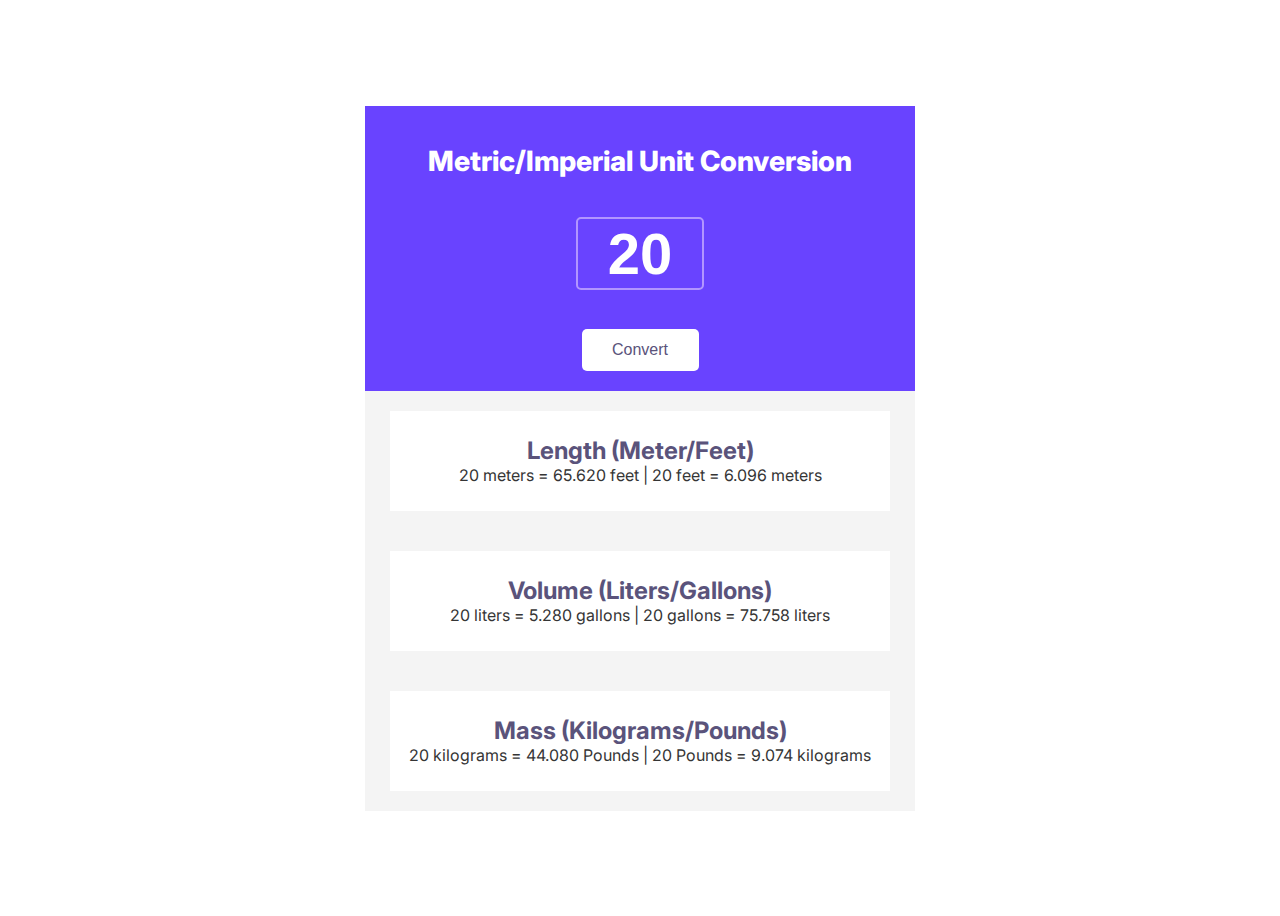
<file: Module 3 - Unit Converter/index.html>
<!DOCTYPE html>
<html lang="en">
	<head>
		<meta charset="utf-8">
		<meta name="viewport" content="width=device-width, initial-scale=1.0">
		<meta name="color-scheme" content="light dark">
		<link rel="stylesheet" href="index.css">
		<script defer="true" src="index.js"></script>
		<title>Unit converter</title>
	</head>
	<body>
		<div class="card-container">
			<header>
				<h1>Metric/Imperial Unit Conversion</h1>
				<input type="text" id="input-el" value="20" contenteditable="true">
				<button id="convert-btn">Convert</button>
			</header>
			<div id="card-wrapper">
				<div class="card">
					<h2>Length (Meter/Feet)</h2>
					<p id="length-output">20 meters = 65.616 feet | 20 feet = 6.096 meters<p>
				</div>
				<div class="card">
					<h2>Volume (Liters/Gallons)</h2>
					<p id="volume-output">20 meters = 65.616 feet | 20 feet = 6.096 meters<p>
				</div>
				<div class="card">
					<h2>Mass (Kilograms/Pounds)</h2>
					<p id="mass-output">20 meters = 65.616 feet | 20 feet = 6.096 meters</p>
				</div>
			</div>
		</div>
	</body>
</html>
</file>
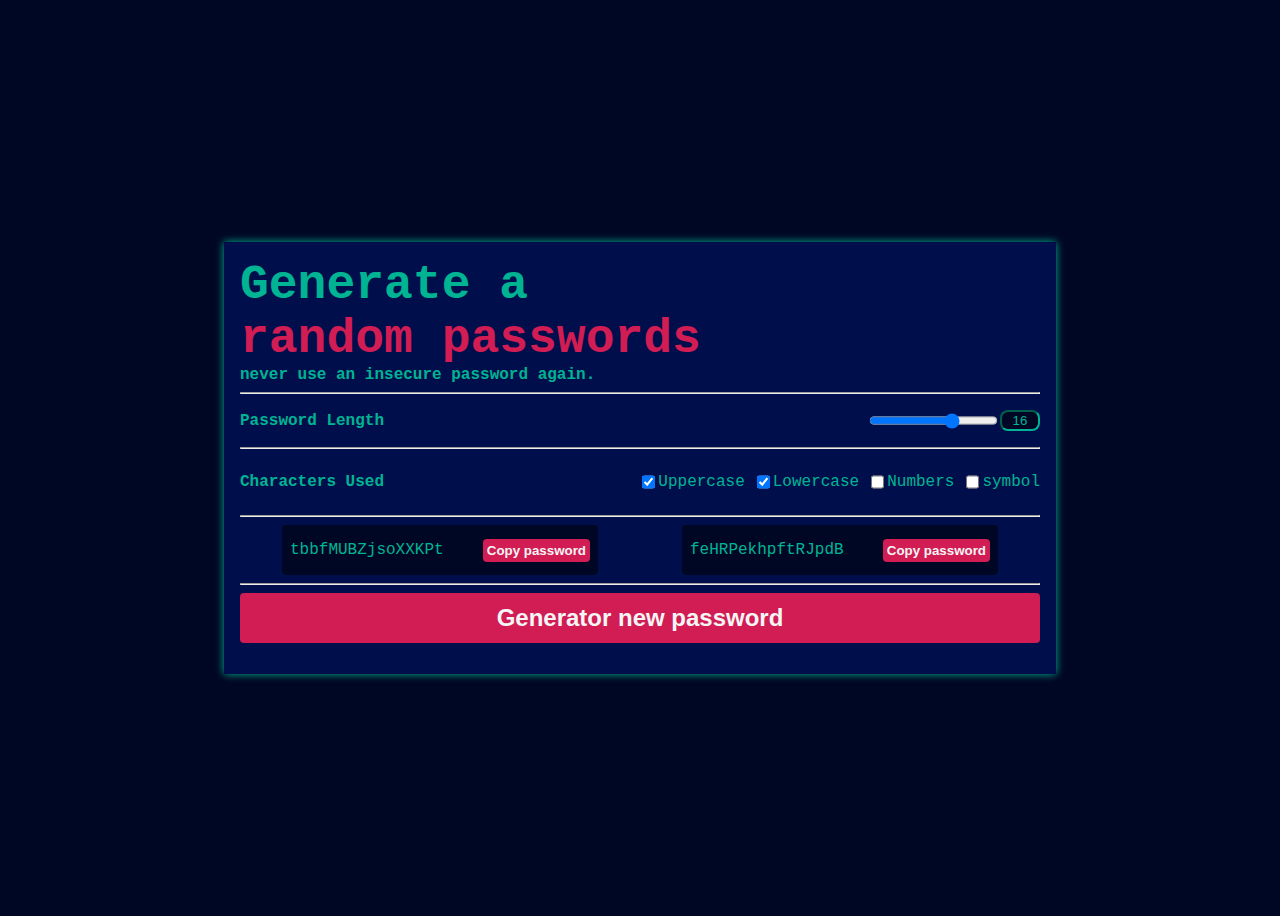
<file: Module 4 - Password Generator/index.html>
<!DOCTYPE html>
<html lang="en">
	<head>
		<meta charset="UTF-8">
		<meta name="viewport" content="width=device-width, initial-scale=1.0">
		<link rel="stylesheet" href="index.css">
		<script defer="true" src="index.js"></script>
		<title>Password Generator</title>
	</head>
	<body>
		<div id="password-generator-container">
			<h1>Generate a</h1>
			<h1 class="highlight">random passwords</h1>
			<h2>never use an insecure password again.</h2>
			<hr>
			<div id="scaler-wrapper">
				<h2>Password Length</h2>
				<div id="password-length-input-wrapper">
					<input type="range" id="password-length-range" min="8" max="20" value="16">
					<input type="text" id="password-length-text">
				</div>
			</div>
			<hr>
			<div id="character-used">
				<h2>Characters Used</h2>
				<ul>
					<li>
						<input type="checkbox" id="uppercase-checkbox" name="characters-checkbox" checked>
						<label for="uppercase"><p>Uppercase</p></label>
					</li>
					<li>
						<input type="checkbox" id="lowercase-checkbox" name="characters-checkbox" checked>
						<label for="lowercase"><p>Lowercase</p></label>
					</li>
					<li>
						<input type="checkbox" id="number-checkbox" name="characters-checkbox">
						<label for="numbers"><p>Numbers</p></label>
					</li>
					<li>
						<input type="checkbox" id="symbol-checkbox" name="characters-checkbox">
						<label for="symbol"><p>symbol</p></label>
					</li>
				</ul>
			</div>
			<hr>
			<div id="password-container">
				<div class="password-display">
					<p id="password-1">a<p>
					<button id="password-copy-btn-1">Copy password</button>
				</div>
				<div class="password-display">
					<p id="password-2">a<p>
					<button id="password-copy-btn-2">Copy password</button>
				</div>
			</div>
			<hr>
			<button id="generate-password-btn">Generator new password</button>
		</div>
	</body>
</html>
</file>
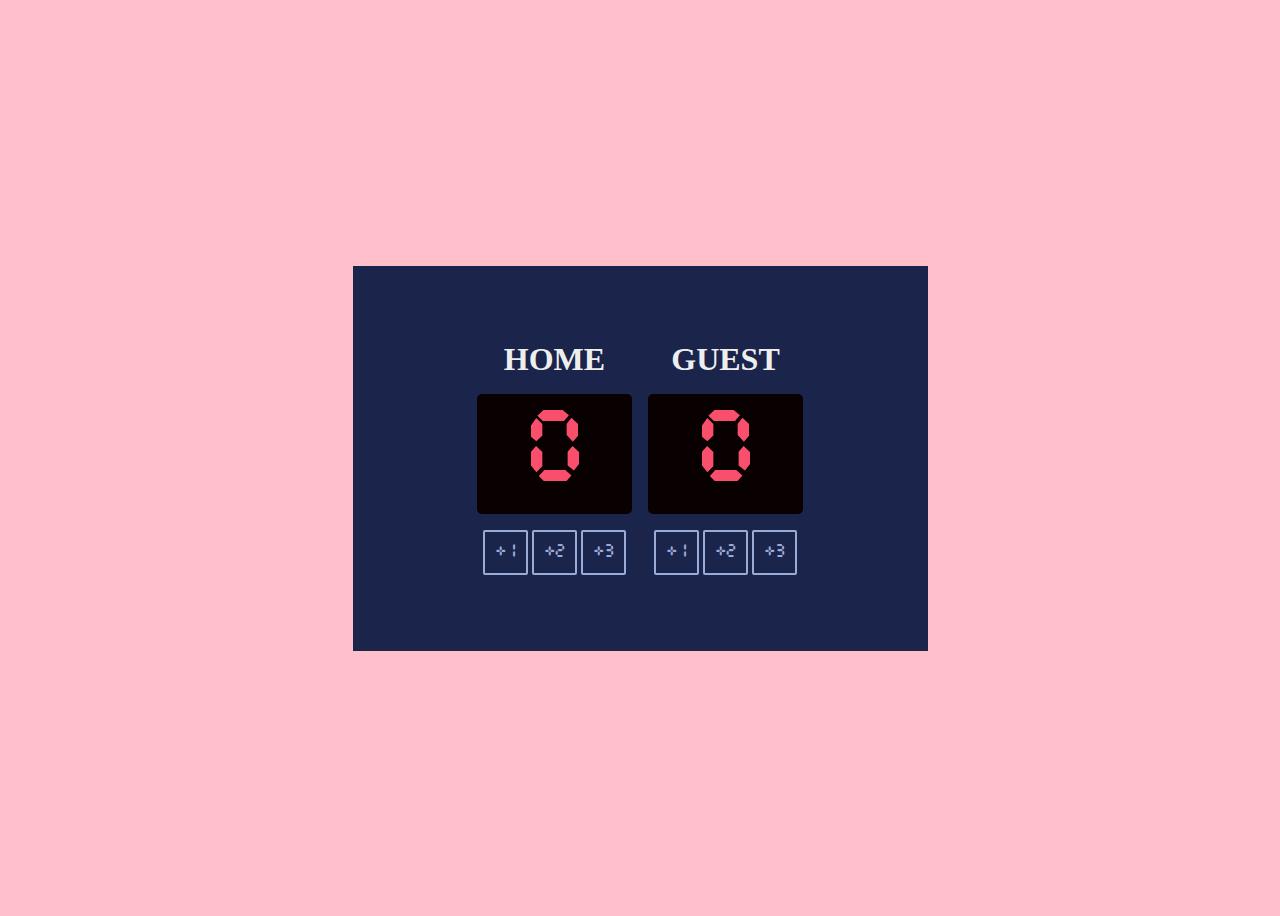
<file: Module 3 - Basketball Scoreboard/basketball-scoreboard.html>
<!DOCTYPE html>
<html lang = "en">
	<head>
		<meta charset = "UTF-8">
		<meta name = "viewport" content = "width=device-width, initial-scale=1.0">
		<link rel="stylesheet" href="basketball-scoreboard.css">
		<title>Online Basketball Scoreboard</title>
		<script defer src="basketball-scoreboard.js"></script>
	</head>
	<body>
		<!--scoreboard section-->
		<main id="scoreboard">
			<section id = "row-1">
				<div class = "score-section" id = "home-score-section">
					<h1 class = "team-name">HOME</h1>
					<div class = "score" id = "home-score-display">0</div>
					<div class  = "add-points-btns">
						<button class = "point-btn" id = "add-1-point-btn-home">+1</button>
						<button class = "point-btn" id = "add-2-points-btn-home">+2</button>
						<button class = "point-btn" id = "add-3-points-btn-home">+3</button>
					</div>
				</div>
				<div class = "score-section" id = "guest-score-section">
					<h1 class = "team-name">GUEST</h1>
					<div class = "score" id = "guest-score-display">0</div>
					<div class = "add-points-btns">
						<button class = "point-btn" id = "add-1-point-btn-guest">+1</button>
						<button class = "point-btn" id = "add-2-points-btn-guest">+2</button>
						<button class = "point-btn" id = "add-3-points-btn-guest">+3</button>
					</div>
				</div>
			</section>
			<section id="row-2">
			</section>
			<section id="row-3">
			</section>
		</main>
	</body>
</html>
</file>
<file: Module 3 - Unit Converter/index.css>
@font-face{
  font-family: "Inter";
  src: url(font-family/Inter/Inter-VariableFont_opsz,wght.ttf);
}

:root{
	--container-width: 550px;
	--header-height: 285px;
	--header-font-colour: #FFFFFF;
	--header-background-colour: #6943FF;
	--input-el-border-colour: #B295FF;
	--convert-btn-font-colour: #5A537B;
	--card-background-colour: light-dark(#FFFFFF, #273549);
	--card-container-background-color: light-dark(#F4F4F4, #1F2937);
	--card-title-font-colour: light-dark(#5A537B, #CCC1FF);
	--output-font-colour: light-dark(#353535, #FFFFFF);
}

body{
	display: flex;
	justify-content: center;
	align-items: center;
	background-color: var(--card-background-colour);
	font-family: "Inter";
	height: 100vh;
}

.card-container{
	display: flex;
	flex-direction: column;
	border-radius: 8px;
}

header{
	display: flex;
	flex-direction: column;
	align-items: center;
	justify-content: space-around;
	width: var(--container-width);
	height: var(--header-height);
	background-color: var(--header-background-colour);
	color: var(--header-font-colour);
}

h1{
	font-size: 28px;
	margin-bottom: 0;
	font-weight: 800;
}

#input-el{
	width: 120px;
	text-align: center;
	background-color: transparent;
	border: 2px solid var(--input-el-border-colour);
	border-radius: 5px;
	color: inherit;
	font-size: 58px;
	font-weight: 800;
}

#convert-btn{
	width: 117px;
	height: 42px;
	background-color: var(--header-font-colour);
	color: var(--card-title-font-colour);
	border-radius: 5px;
	border-color: transparent;
	font-size: 16px;
	font-weight: 500px;
}
#card-wrapper{
	width: var(--container-width);
	display: flex;
	flex-direction: column;
	background-color: var(--card-container-background-color);
	justify-content: center;
	align-items: center;
}

.card{
	display: flex;
	flex-direction: column;
	justify-content: center;
	align-items: center;
	width: 500px;
	height: 100px;
	margin: 20px 0;
	background-color: var(--card-background-colour);
}

.card > h2{
	margin: 0;
	color: var(--card-title-font-colour);
}

.card > p{
	margin: 0;
	color: var(--output-font-colour);
}
</file>
<file: Module 4 - Password Generator/index.css>
:root{
	--text-colour: #00b493;
	--background-colour: #000F4B;
	--highlight-colour: #D11C54;
	--button-background-colour: #000725;
	--container-width: 800px;
}

body{
	display: flex;
	height: 100vh;
	justify-content: center;
	align-items: center;
	background-color: var(--button-background-colour);
}

#password-generator-container{
	font-family: 'Courier New', monospace;
	width: var(--container-width);
	height: calc(var(--container-width) / 2);
	color: var(--text-colour);
	background-color: var(--background-colour);
	box-shadow: 0 0 8px var(--text-colour);
	padding: 16px;
}

.highlight{
	color: var(--highlight-colour);
}

h1{
	font-size: 48px;
	font-weight: bold;
	margin: 0;
}

h2{
	margin: 0;
	font-size: 16px;
}

hr{
	color: var(--text-colour);
}

#scaler-wrapper{
	display: flex;
	padding: 8px 0;
	width: var(--container-width);
	justify-content: space-between;
	align-items: center;
}

#password-length-input-wrapper{
	display: flex;
}

#password-length-text{
	width: 32px;
	border-radius: 8px;
	text-align: center;
	background-color: var(--button-background-colour);
	color: var(--text-colour);
	border-color: var(--text-colour);
}

#character-used{
	display: flex;
	justify-content: space-between;
	align-items: center;
}

ul{
	display: flex;
	margin: 0;
	gap: 8px;
	list-style: none;
}

li{
	display: flex;
}

#password-container{
	display: flex;
	justify-content: space-around;
}

.password-display{
	display: flex;
	justify-content: space-between;
	align-items: center;
	border-radius: 4px;
	padding: 0 8px;
	background-color: var(--button-background-colour);
	width: calc(var(--container-width) * 3 / 8);
	height: calc(var(--container-width)  / 16);
}

.password-display button{
	padding: 4px;
}

button{
	border: 0;
	border-radius: 4px;
	font-weight: bold;
	background-color: var(--highlight-colour);
	color: whitesmoke;
}

#generate-password-btn{
	font-size: 24px;
	font-weight: bold;
	width: var(--container-width);
	height: calc(var(--container-width)  / 16);
}
</file>
<file: Module 3 - Basketball Scoreboard/basketball-scoreboard.css>
:root {
	--scoreboard-background: #1B244A;
	--name-color: #EEE;
	--score-section-background: #080001;
	--score-section-font-color: #F94F6D;
	--button-color: #9AABD8;
}

@font-face{
	font-family: 'Cursed Timer ULiL';
	src: url("font-files/CursedTimerUlil-Aznm.ttf")
}

body{
	display: flex;
	justify-content: center;
	align-items: center;
	height: 100vh;
	background: pink;
	font-family: 'Verdana' 'sans-serif';
}

#row-1{
	display: flex;
	gap: 16px;
}

#scoreboard{
	display: flex;
	justify-content: center;
	align-items: center;

	margin: auto;
	background-color: var(--scoreboard-background);
	height: 385px;
	width: 575px;
}

.score-section{
	display: flex;
	flex-direction: column;
	align-items: center;
	gap: 16px;
}

.team-name{
	color: var(--name-color);
	font-weight: 700;
	margin: 0px;
}

.score{
	display: flex;
	justify-content: center;
	align-items: center;

	width: 155px;
	height: 120px;
	border-radius: 5px;
	color: var(--score-section-font-color);
	background-color: var(--score-section-background);

	text-align: center;
	font-weight: 400;
	font-size: 90px;
	font-family: 'Cursed Timer ULiL';
}

.add-point-btns{
	display: flex;
	gap: 10px;
}

.point-btn{
	width: 45px;
	height: 45px;
	border-radius: 2px;
	color: var(--button-color);
	border: 2px solid var(--button-color);
	background-color: transparent;

	font-family: 'Cursed Timer ULiL';
	font-size: 1em;
}
</file>
